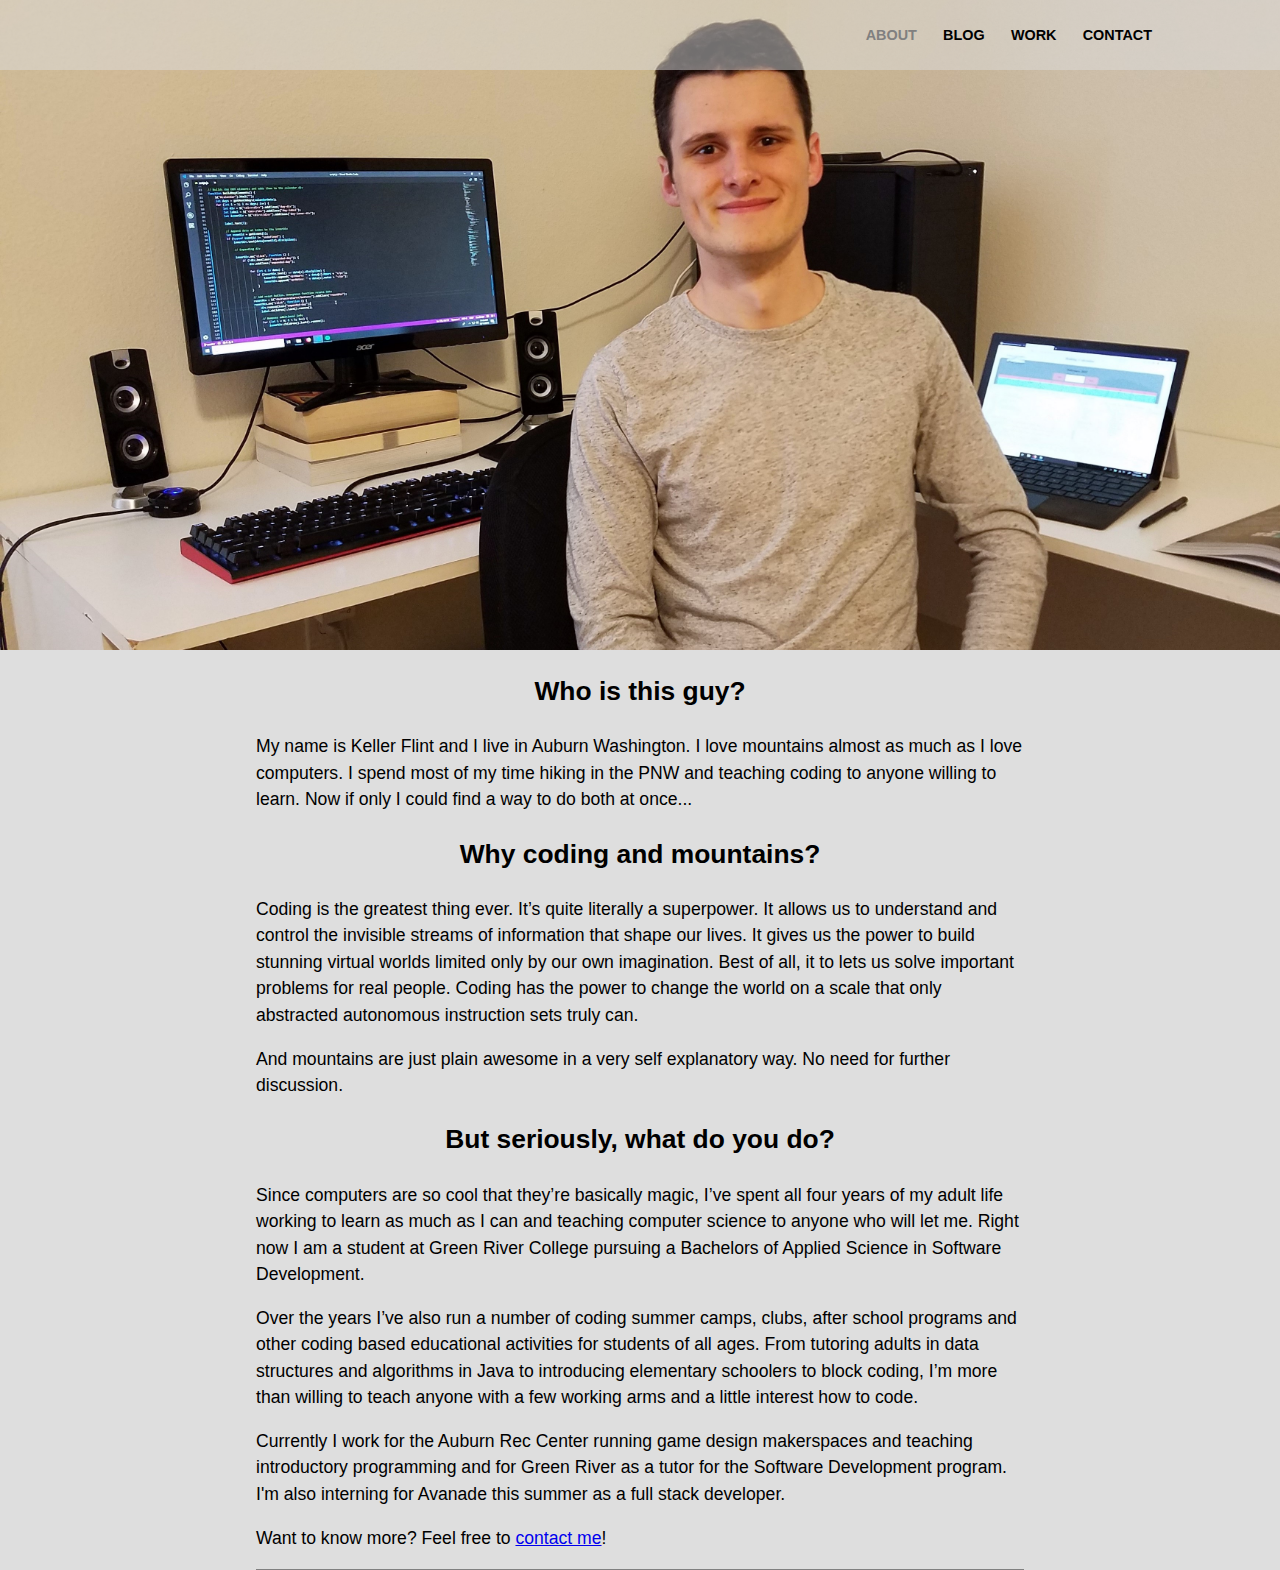
<file: index.html>
<!DOCTYPE html>
<html>

<head>
  <meta charset="utf-8" />
  <title>Keller Flint - Home</title>
  <link href="style.css" rel="stylesheet" />
  <script type="text/javascript" src="https://code.jquery.com/jquery-3.3.1.js"></script>

  <style>
    /* TO BE DELETED once I get my Gamemaker site running*/
    .scratch {
      background-color: red;
      border-radius: 10px;
      padding: 10px;
    }
  </style>
</head>

<body>
  <div class="header-image" id="about">
    <div class="nav">
      <nav>
        <ul>
          <li><a href="index.html" class="current">ABOUT</a></li>
          <li><a href="blog.html">BLOG</a></li>
          <li><a href="work.html">WORK</a></li>
          <li><a href="contact.html">CONTACT</a></li>
        </ul>
      </nav>
    </div>
  </div>

  <div class="content-div">
    <div class="text">
      <h2>Who is this guy?</h2>
      <p>My name is Keller Flint and I live in Auburn Washington.
        I love mountains almost as much as I love computers. I spend most of my time
        hiking in the PNW and teaching coding to anyone willing
        to learn. Now if only I could find a way to do both at once...</p>

      <h2>Why coding and mountains?</h2>
      <p>Coding is the greatest thing ever. It’s quite literally a superpower.
        It allows us to understand and control the invisible streams of information that shape our lives.
        It gives us the power to build stunning virtual worlds limited only by our own imagination.
        Best of all, it to lets us solve important problems for real people.
        Coding has the power to change the world on a scale that only abstracted autonomous instruction sets truly
        can.
      </p>
      <p>
        And mountains are just plain awesome in a very self explanatory way. No need for further discussion.
      </p>

      <h2>But seriously, what do you do?</h2>
      <p>Since computers are so cool that they’re basically magic,
        I’ve spent all four years of my adult life working to learn as much as I can and
        teaching computer science to anyone who will let me. Right now I am a student at
        Green River College pursuing a Bachelors of Applied Science in Software Development.
      </p>
      <p>
        Over the years I’ve also run a number of coding summer camps, clubs,
        after school programs and other coding based educational activities for students of all ages. From tutoring
        adults in data structures and algorithms in Java to introducing elementary schoolers to block coding, I’m more
        than willing
        to teach anyone with a few working arms and a little interest how to code.
      </p>
      <p>
        Currently I work for the Auburn Rec Center running game design makerspaces and teaching introductory
        programming and for Green River as a tutor for the Software Development program. I'm also interning for Avanade
        this summer as a full stack developer.
      </p>

      <p>
        Want to know more? Feel free to <a href="contact.html">contact me</a>!
      </p>

    </div>
  </div>

  <script src="nav_script.js"></script>

</body>

</html>
</file>
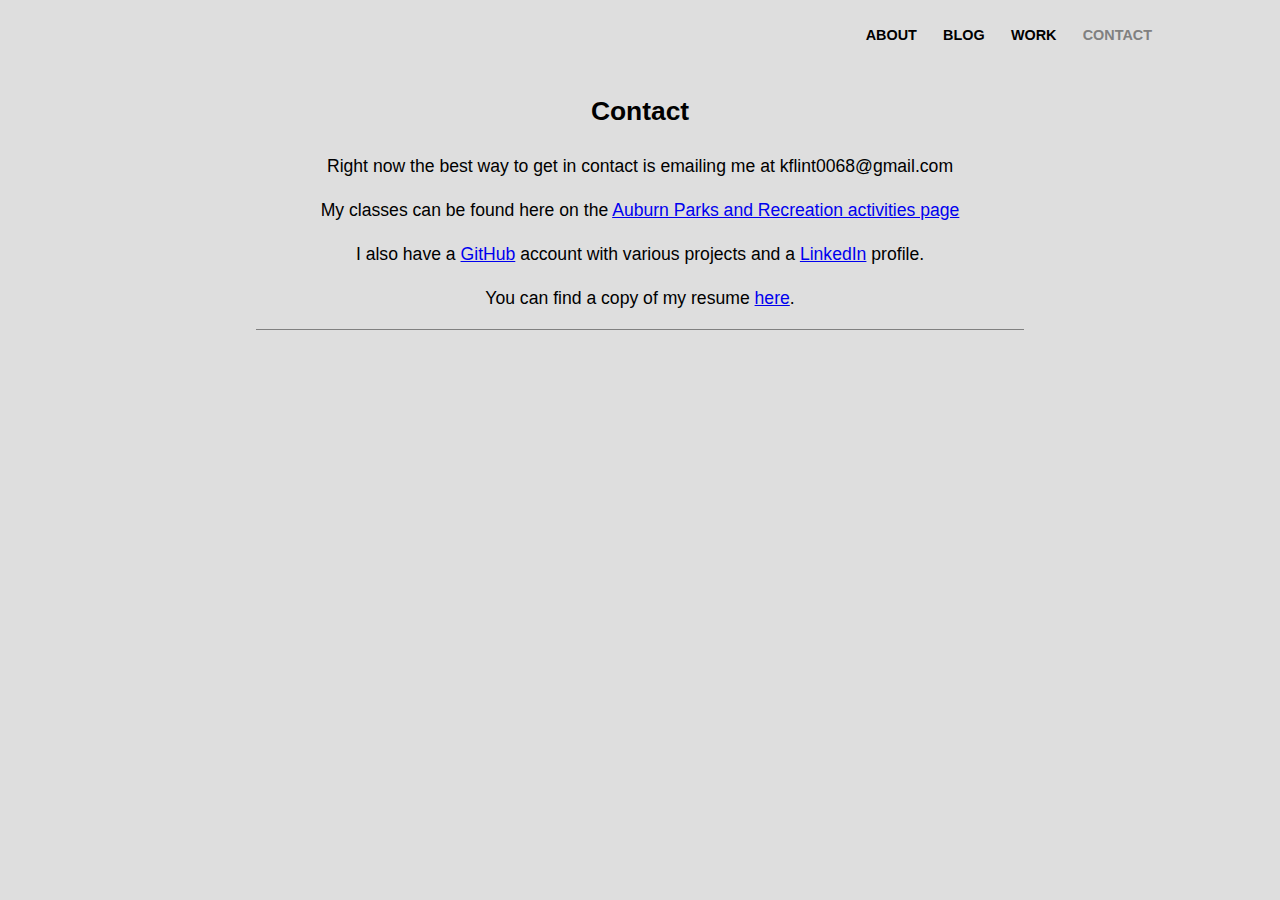
<file: contact.html>
<!DOCTYPE html>
<html>

<head>
    <meta charset="utf-8" />
    <title>Keller Flint - Contact</title>
    <link href="style.css" rel="stylesheet" />
    <script type="text/javascript" src="https://code.jquery.com/jquery-3.3.1.js"></script>
</head>

<body>
    <!--<div class="header-image">-->
    <div class="nav">
        <nav>
            <ul>
                <li><a href="index.html">ABOUT</a></li>
                <li><a href="blog.html">BLOG</a></li>
                <li><a href="work.html">WORK</a></li>
                <li><a href="contact.html" class="current">CONTACT</a></li>
            </ul>
        </nav>
    </div>
    <!--</div>-->

    <div class="content-div">
        <div class="text">
            <center>
                <h2>Contact</h2>
                <p>Right now the best way to get in contact is emailing me at kflint0068@gmail.com</p>
                <p>My classes can be found here on the <a
                        href="https://apm.activecommunities.com/auburnwa/Activity_Search?txtActivitySearch=Computer&applyFiltersDefaultValue=true&cat=Activities">Auburn
                        Parks and Recreation activities page</a></p>
                <p>I also have a <a href="https://github.com/kellerflint">GitHub</a> account with various projects
                    and
                    a <a href="https://www.linkedin.com/in/keller-flint-blanchard-47608212b">LinkedIn</a>
                    profile.</p>
                <p>You can find a copy of my resume <a href="resume.pdf">here</a>.</p>
            </center>
        </div>
    </div>

    <script src="nav_script.js"></script>

</body>

</html>
</file>
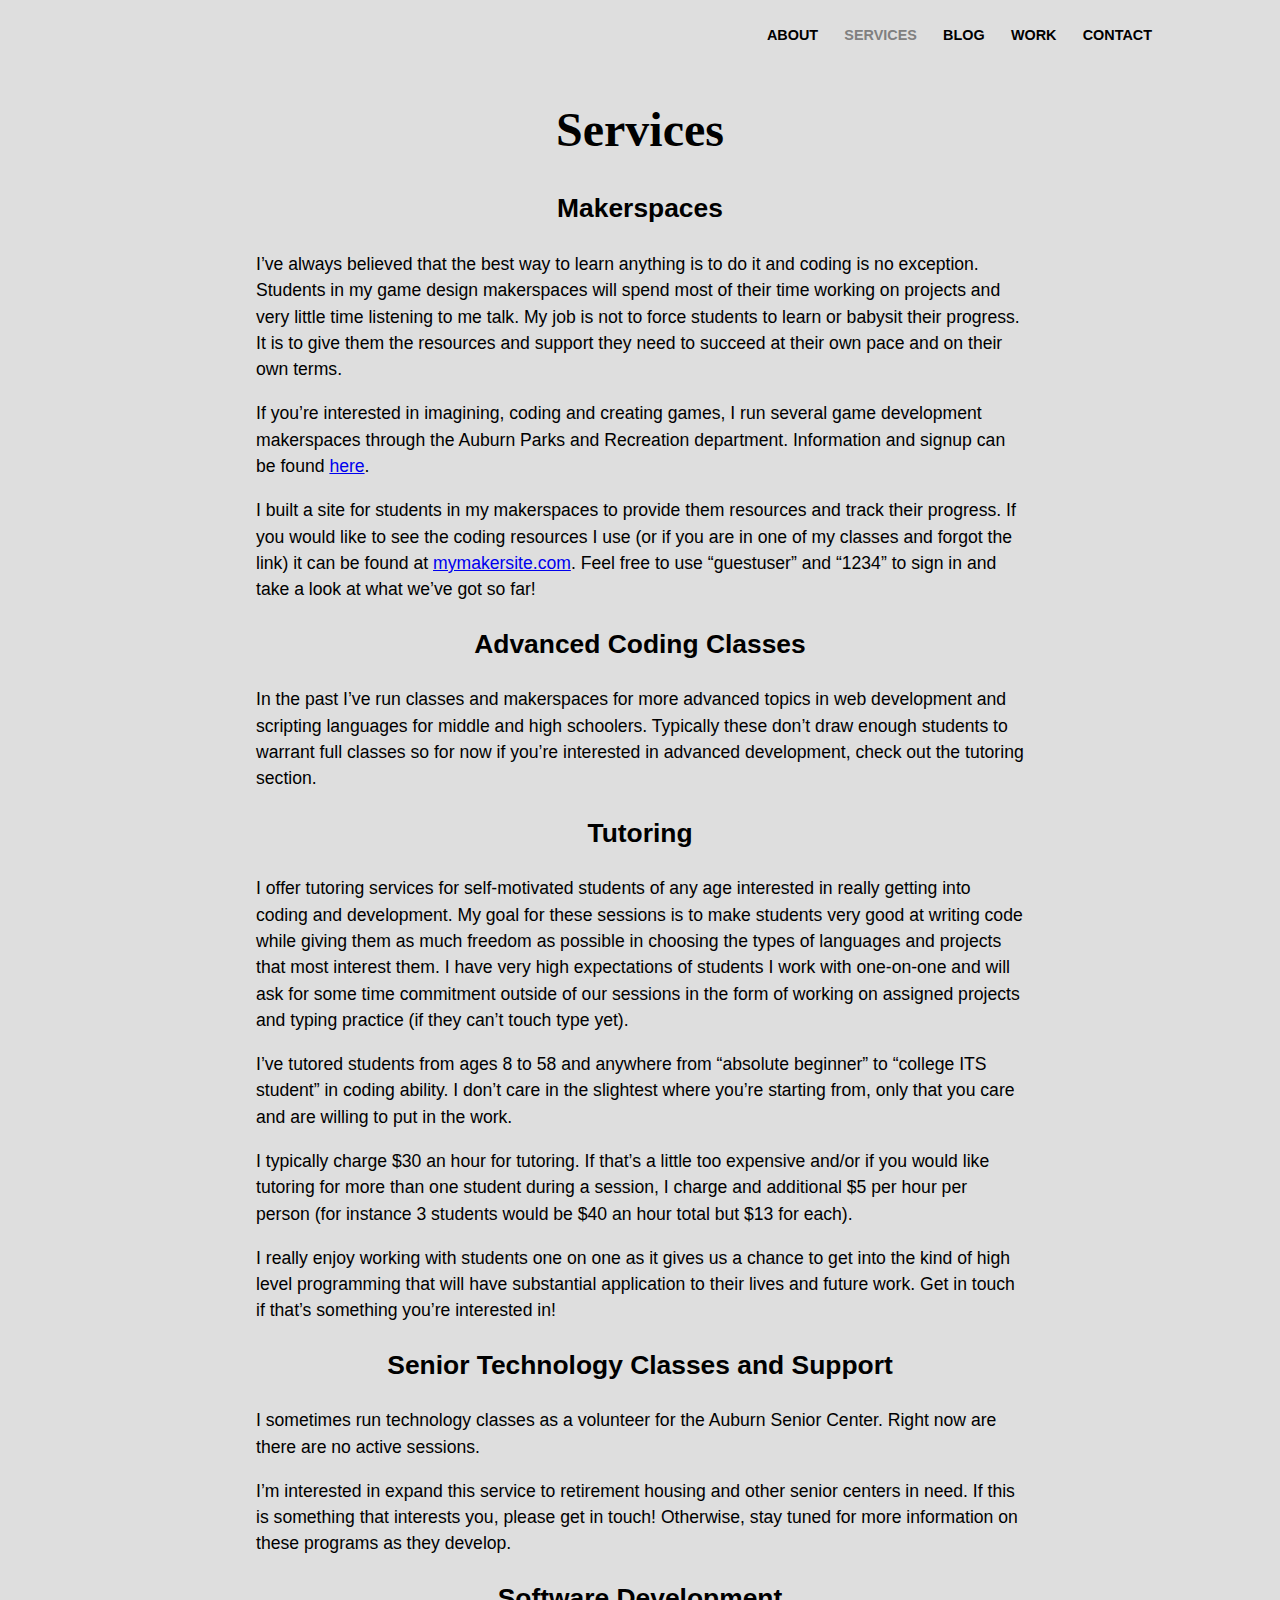
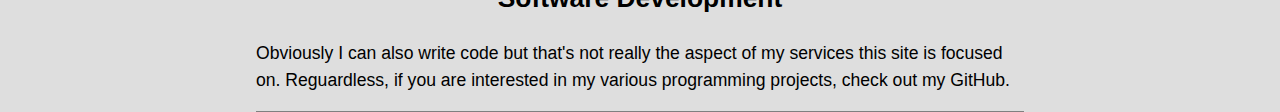
<file: services.html>
<!DOCTYPE html>
<html>

    <head>
        <meta charset="utf-8" />
        <title>Keller Flint - Services</title>
        <link href="style.css" rel="stylesheet" />
        <script type="text/javascript" src="https://code.jquery.com/jquery-3.3.1.js"></script>
    </head>

    <body>
        <!--<div class="header-image">-->
        <div class="nav">
            <nav>
                <ul>
                    <li><a href="index.html">ABOUT</a></li>
                    <li><a href="services.html" class="current">SERVICES</a></li>
                    <li><a href="blog.html">BLOG</a></li>
                    <li><a href="work.html">WORK</a></li>
                    <li><a href="contact.html">CONTACT</a></li>
                </ul>
            </nav>
        </div>
        <!--</div>-->

        <div class="content-div">
            <h1>Services</h1>

            <div class="text">


                <h2>Makerspaces</h2>
                <p>I’ve always believed that the best way to learn anything is to do it and coding is no exception.
                    Students in my game design makerspaces will spend most of their time working on projects and very
                    little
                    time listening to me talk. My job is not to force students to learn or babysit their progress. It
                    is to
                    give them the resources and support they need to succeed at their own pace and on their own terms.
                </p>

                <p>If you’re interested in imagining, coding and creating games, I run several game development
                    makerspaces
                    through the Auburn Parks and Recreation department. Information and signup can be found <a href="https://apm.activecommunities.com/auburnwa/Activity_Search?txtActivitySearch=Computer%20Kids&applyFiltersDefaultValue=true&cat=Activities">here</a>.
                </p>

                <p>I built a site for students in my makerspaces to provide them resources and track their progress. If
                    you
                    would like to see the coding resources I use (or if you are in one of my classes and forgot the
                    link) it
                    can be found at <a href="https://mymakersite.com">mymakersite.com</a>. Feel free to use “guestuser”
                    and
                    “1234” to sign in and take a look at
                    what we’ve got so far!</p>

                <h2>Advanced Coding Classes
                </h2>

                <p>In the past I’ve run classes and makerspaces for more advanced topics in web development and
                    scripting
                    languages for middle and high schoolers. Typically these don’t draw enough students to warrant full
                    classes so for now if you’re interested in advanced development, check out the tutoring section.</p>

                <h2>Tutoring</h2>
                <p>I offer tutoring services for self-motivated students of any age interested in really getting into
                    coding
                    and development. My goal for these sessions is to make students very good at writing code while
                    giving
                    them as much freedom as possible in choosing the types of languages and projects that most interest
                    them. I have very high expectations of students I work with one-on-one and will ask for some time
                    commitment outside of our sessions in the form of working on assigned projects and typing practice
                    (if
                    they can’t touch type yet).
                </p>

                <p>I’ve tutored students from ages 8 to 58 and anywhere from “absolute beginner” to “college ITS
                    student” in
                    coding ability. I don’t care in the slightest where you’re starting from, only that you care and
                    are
                    willing to put in the work.</p>

                <p>I typically charge $30 an hour for tutoring. If that’s a little too expensive and/or if you would
                    like
                    tutoring for more than one student during a session, I charge and additional $5 per hour per person
                    (for
                    instance 3 students would be $40 an hour total but $13 for each).</p>

                <p>I really enjoy working with students one on one as it gives us a chance to get into the kind of high
                    level programming that will have substantial application to their lives and future work. Get in
                    touch if
                    that’s something you’re interested in!</p>

                <h2>Senior Technology Classes and Support</h2>
                <p>I sometimes run technology classes as a volunteer for the Auburn Senior Center. Right now are there
                    are no active sessions.
                </p>

                <p>I’m interested in expand this service to retirement housing and other senior centers in need. If
                    this is
                    something that interests you, please get in touch! Otherwise, stay tuned for more information on
                    these
                    programs as they develop.</p>

                <h2>Software Development</h2>
                <p>Obviously I can also write code but that's not really the aspect of my services this site is focused
                    on.
                    Reguardless, if you are interested in my various programming projects, check out my GitHub.</p>

                <!--<p class="content-text">
                way to <a href="contact.html">contact me</a>!
            </p>-->

            </div>
        </div>

        <script src="nav_script.js"></script>

    </body>

</html>
</file>
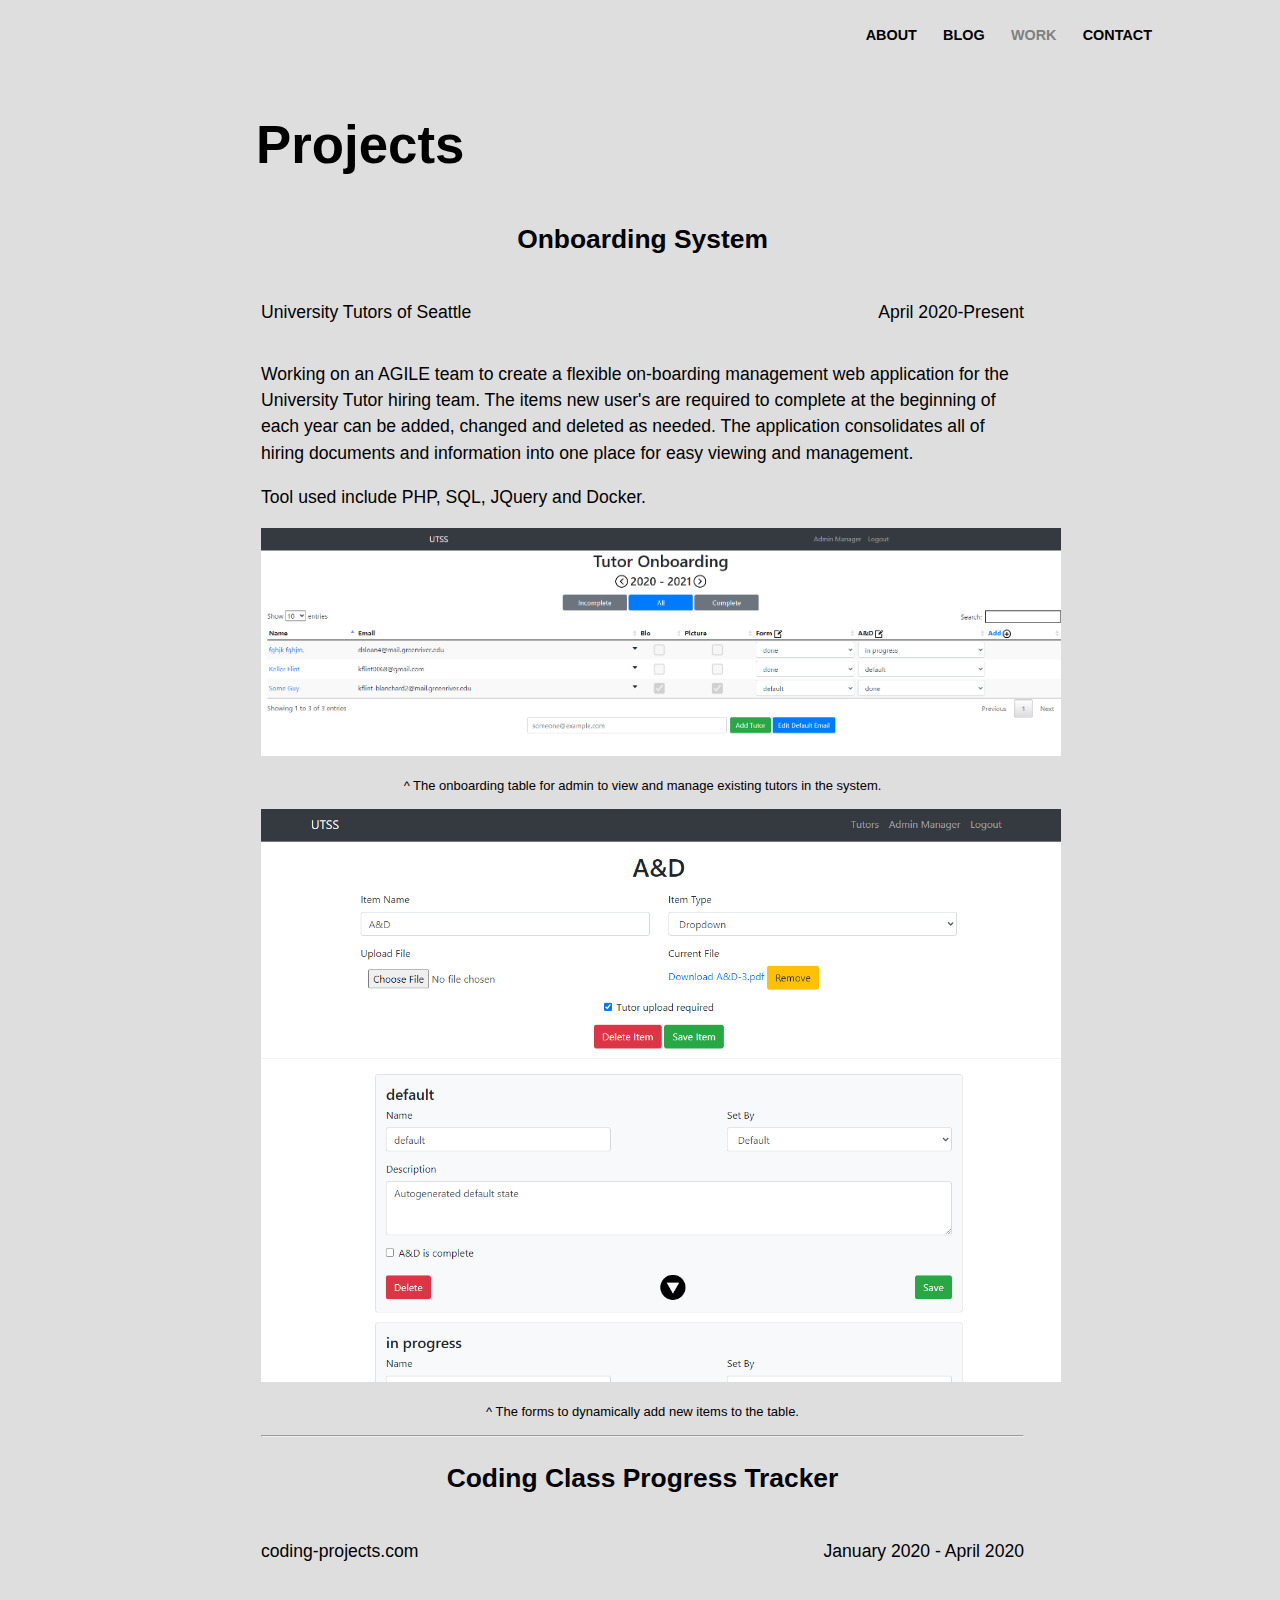
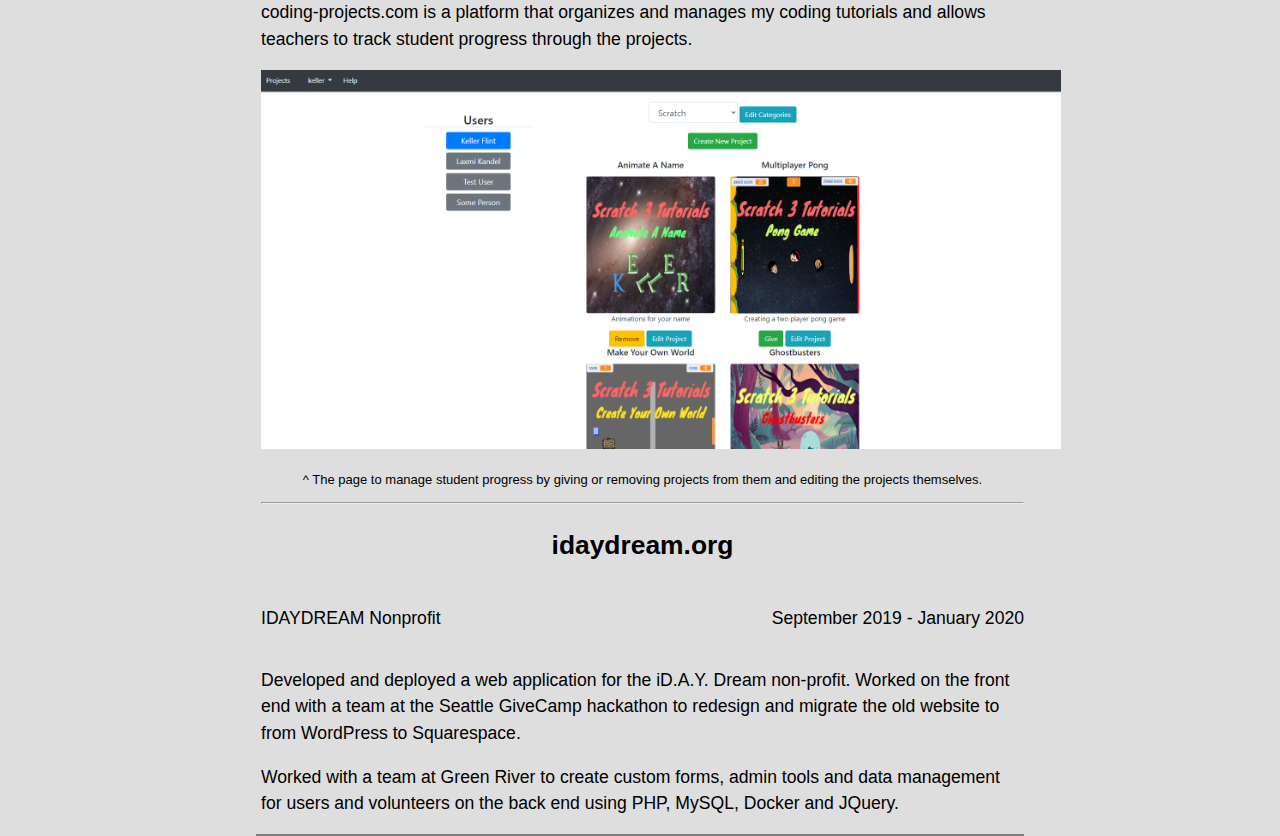
<file: work.html>
<!DOCTYPE html>
<html>

<head>
    <meta charset="utf-8" />
    <title>Keller Flint - Work</title>
    <link href="style.css" rel="stylesheet" />
    <script type="text/javascript" src="https://code.jquery.com/jquery-3.3.1.js"></script>
</head>

<body>
    <!--<div class="header-image">-->
    <div class="nav">
        <nav>
            <ul>
                <li><a href="index.html">ABOUT</a></li>
                <li><a href="blog.html">BLOG</a></li>
                <li><a href="work.html" class="current">WORK</a></li>
                <li><a href="contact.html">CONTACT</a></li>
            </ul>
        </nav>
    </div>
    <!--</div>-->

    <div class="content-div">
        <div class="text">
            <h1>Projects</h1>

            <div id="work">
                <div class="work-item">
                    <h2 class="work-title">Onboarding System</h2>
                    <p class="work-location">University Tutors of Seattle</p>
                    <p class="work-dates">April 2020-Present</p>
                    <br>
                    <p>
                        Working on an AGILE team to create a flexible on-boarding management web application for the
                        University Tutor hiring
                        team. The items new user's are required to complete at the beginning of each year can be added,
                        changed and deleted as
                        needed. The application consolidates all of hiring documents and information into one place for
                        easy viewing and
                        management.
                    </p>
                    <p>
                        Tool used include PHP, SQL, JQuery and Docker.
                    </p>

                    <div class="work-center">
                        <img src="img/tutorOnboarding.PNG" class="img-work">
                        <p class="text-small">^ The onboarding table for admin to view and manage existing tutors in the
                            system.
                        </p>
                        <img src="img/itemEdit.PNG" class="img-work">
                        <p class="text-small">^ The forms to dynamically add new items to the table.
                        </p>
                    </div>
                    <hr>
                    <div class="work-item">
                        <h2 class="work-title">Coding Class Progress Tracker</h2>
                        <p class="work-location">coding-projects.com</p>
                        <p class="work-dates">January 2020 - April 2020</p>
                        <p>coding-projects.com is a platform that organizes and manages my coding tutorials and allows
                            teachers to track student progress through the projects.</p>
                        <div class="work-center">
                            <img src="img/editProjectPage.PNG" class="img-work">
                            <p class="text-small">^ The page to manage student progress by giving or removing projects
                                from
                                them and editing the projects themselves.
                            </p>
                        </div>
                    </div>
                    <hr>
                    <div class="work-item">
                        <h2 class="work-title">idaydream.org</h2>
                        <p class="work-location">IDAYDREAM Nonprofit</p>
                        <p class="work-dates">September 2019 - January 2020</p>
                        <p>
                            Developed and deployed a web application for the iD.A.Y. Dream non-profit. Worked on the
                            front end with a team at the
                            Seattle GiveCamp hackathon to redesign and migrate the old website to from WordPress to
                            Squarespace.
                        </p>
                        <p>
                            Worked with a team at Green River to create custom forms, admin tools and data management
                            for users and volunteers on
                            the back end using PHP, MySQL, Docker and JQuery.
                        </p>
                    </div>

                </div>
            </div>
        </div>

        <script src="nav_script.js"></script>

</body>

</html>
</file>
<file: style.css>
body {
    margin: 0px;
    background-color: rgb(222, 222, 222);
}

.header-image{
    width: 100%;
    height: 650px;
    margin: 0px;
    background-size: cover;
}

#about {
    background-image: url("img/about_crop.jpg");
}

/* nav bar */

.nav {
    background-color: rgba(222, 222, 222, .50);
    text-align: right;
    padding-top: 10px;
    padding-bottom: 10px;
    padding-right: 10%;
}

.nav ul{
    list-style-type: none;
  }

nav ul li {
    display: inline-block;
    margin-left: 2%;
}

nav ul li a {
    font-family: sans-serif;
    font-size: .9em;
    font-weight: bold;
    color: black;
    text-decoration: none;
}

nav ul li a:hover {
    font-family: sans-serif;
    font-size: .9em;
    font-weight: bold;
    color: grey;
    text-decoration: none;
}

nav ul li a.current {
    font-family: sans-serif;
    font-size: .9em;
    font-weight: bold;
    color: grey;
    text-decoration: none;
}

  /* Default content styling */

.content-div {
    text-align: center;
    margin-left: 20%;
    margin-right: 20%;
    width: 60%;
    border-bottom: 1px solid grey;
}

.content-div h1 {
    font-size: 3em;
}

.content-div h2, .content-div h3 {
    text-align: center;
}

.text {
    text-align: left;
    font-family: sans-serif;
    font-size: 1.1em;
    line-height: 1.5;
}

/* Work/Volunteer styling */

#work {
    border-bottom: 1px solid grey;
    text-align: left;
    padding-left: 5px;
}

.work-center {
    text-align: center;
}

.work-title {
    text-align: left;
}

.work-location {
    display: inline-block;
}

.work-dates {
    float: right;
}

#volunteer {
    border-bottom: 1px solid grey;
}

/* Article */

.article {
    padding-bottom: 40px;
    border-bottom: 1px solid grey;
}

.img-work {
    width: 800px;
}

.text-small {
    font-size: small;
}
</file>
